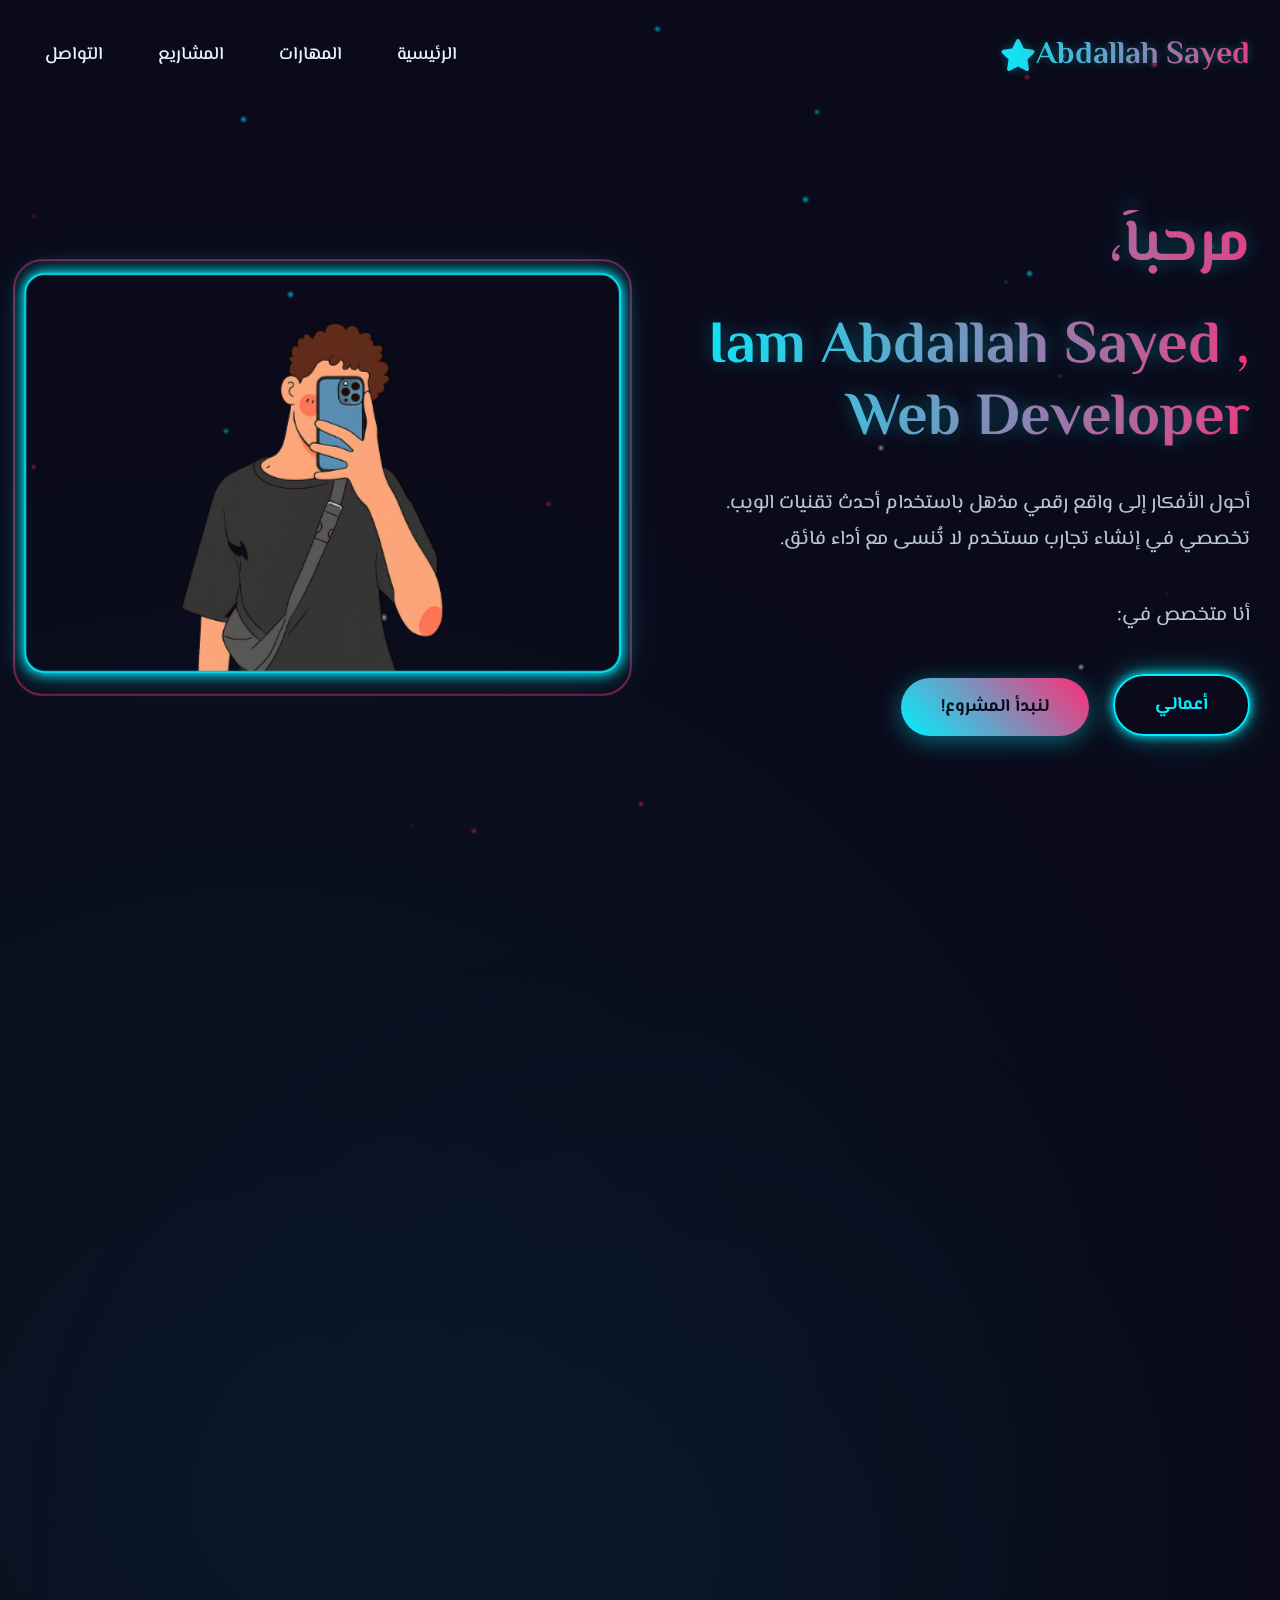
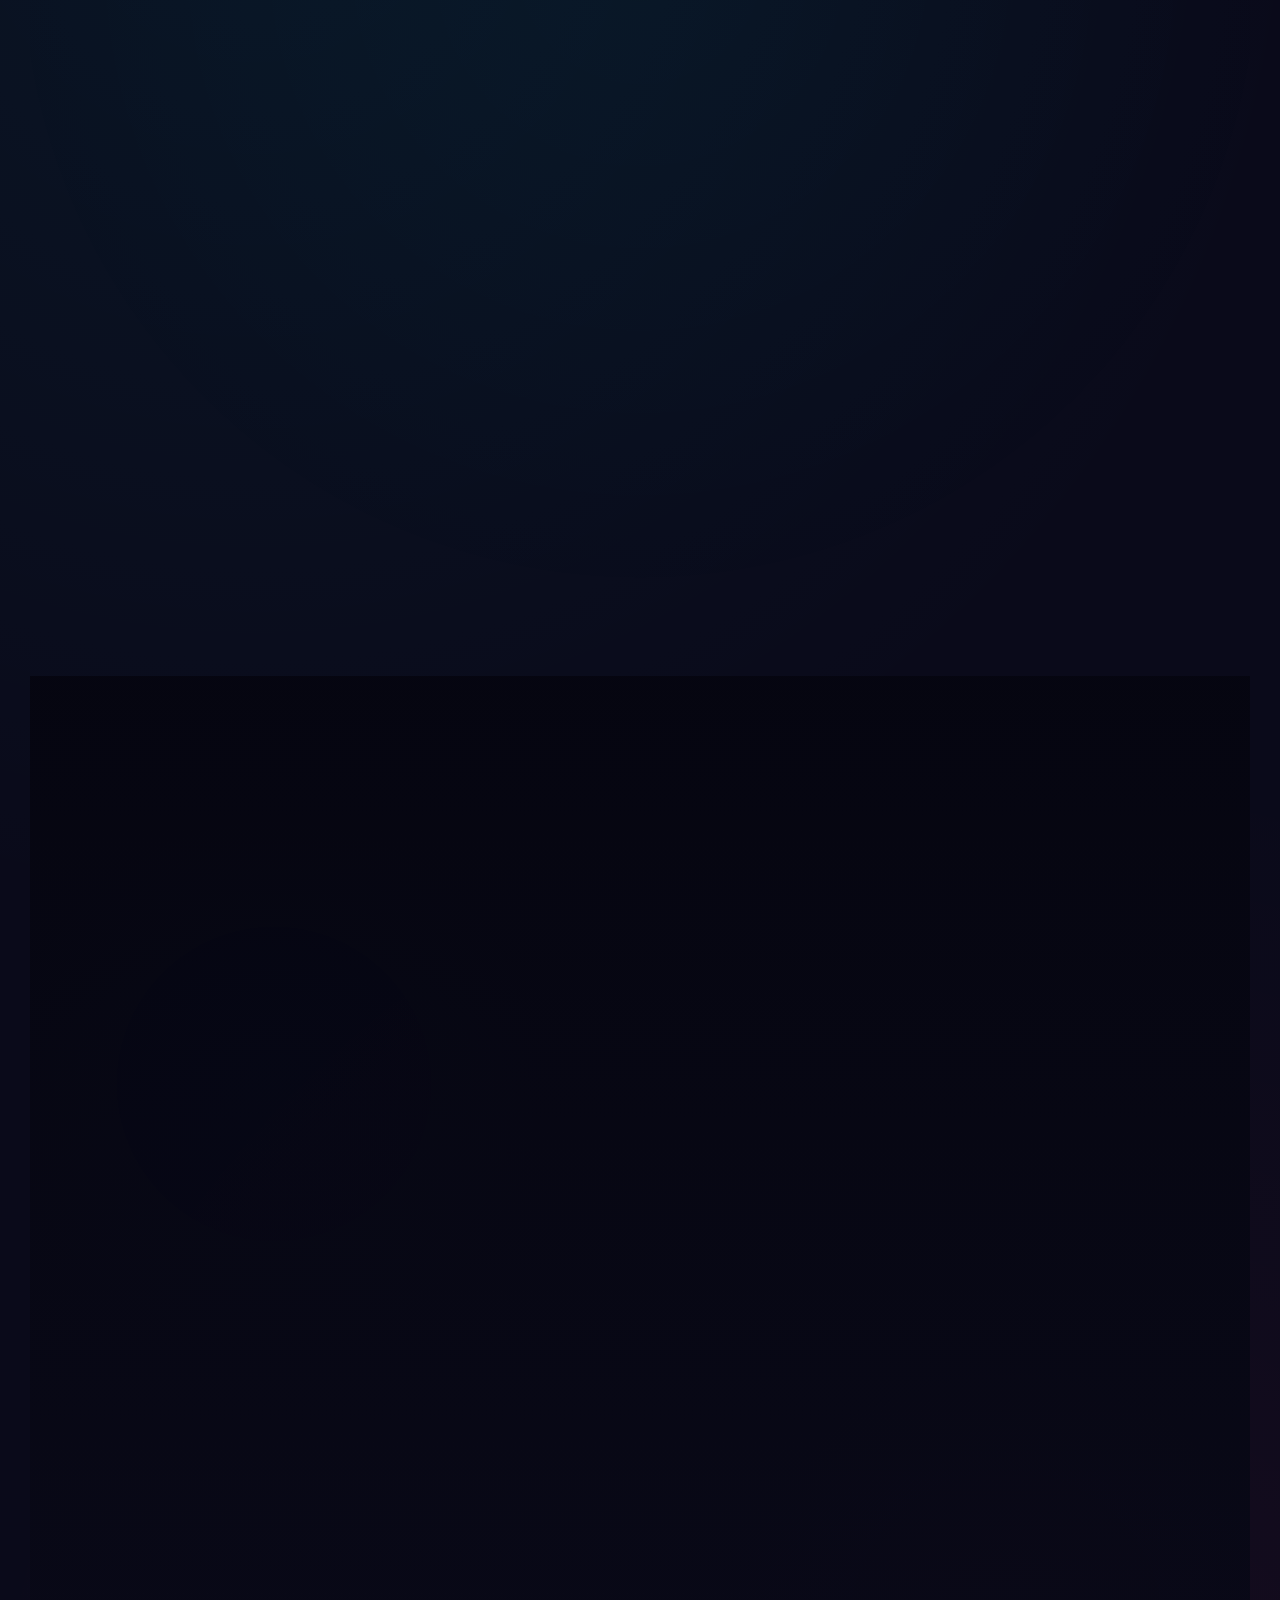
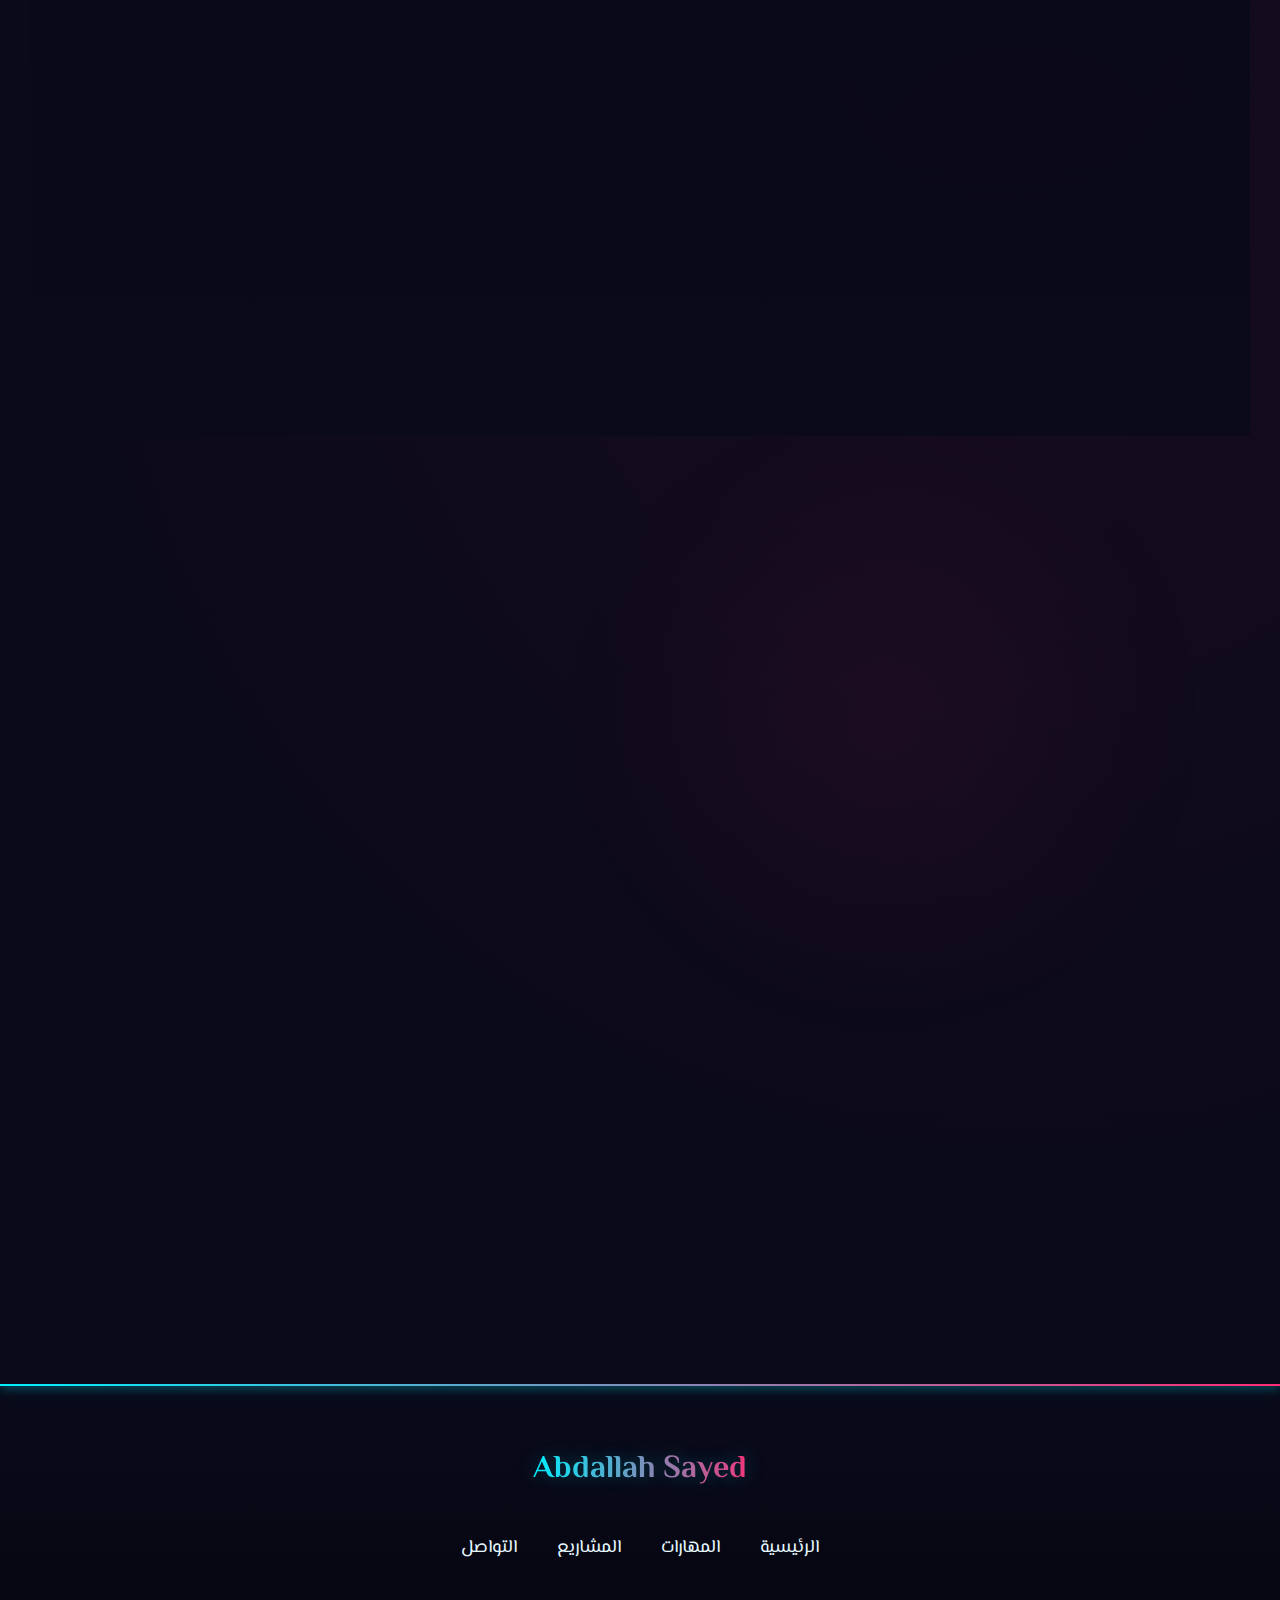
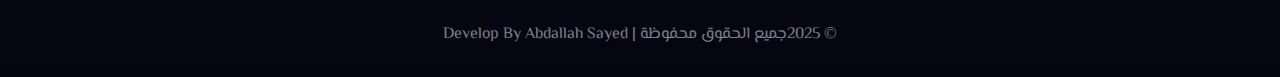
<file: index.html>
<!DOCTYPE html>
<html lang="ar" dir="rtl">
<head>
    <meta charset="UTF-8">
    <meta name="viewport" content="width=device-width, initial-scale=1.0">
    <meta name="description" content="Abdallah Sayed - مطور ويب محترف ومؤسس BodCode، متخصص في تطوير المواقع والتطبيقات باستخدام PHP و MySQL، مع خبرة في تصميم واجهات احترافية وتجربة مستخدم ممتازة.">
    <meta name="keywords" content="Abdallah Sayed, مطور ويب, BodCode, PHP, MySQL, تصميم واجهات, تجربة مستخدم, تطوير مواقع, تطوير تطبيقات">
    <meta name="author" content="Abdallah Sayed">
    <meta name="theme-color" content="#000000">
    <link rel="canonical" href="https://abdallahsayed.com/">
    <title>Profile Abdallah Sayed</title>
    <link rel="shortcut icon" href="assistant/img/20250815_1607_Transparent Background Portrait_remix_01k2pxc3yke5k9dkvbyh6c7ast.png" type="image/x-icon">
    <link rel="stylesheet" href="https://cdnjs.cloudflare.com/ajax/libs/font-awesome/6.4.0/css/all.min.css">
    <link rel="stylesheet" href="assistant/css/style.css">
</head>
<body>
    <!-- أنيميشن الجسيمات الخيالية -->
    <div class="particles" id="particles"></div>
    
    <div class="container">
        <!-- الهيدر -->
        <header>
            <div class="logo">
                <span>Abdallah Sayed</span>
                <i class="fas fa-star"></i>
            </div>
            <nav>
                <ul>
                    <li><a href="#home" class="neon-border">الرئيسية</a></li>
                    <li><a href="#skills" class="neon-border">المهارات</a></li>
                    <li><a href="#projects" class="neon-border">المشاريع</a></li>
                    <li><a href="#contact" class="neon-border">التواصل</a></li>
                </ul>
            </nav>
        </header>
        
        <!-- القسم الرئيسي -->
        <section class="hero" id="home">
            <div class="hero-content animate-on-scroll">
                <h1>مرحباً، </h1>
                <h1>Iam Abdallah Sayed , Web Developer</h1>
                <p>أحول الأفكار إلى واقع رقمي مذهل باستخدام أحدث تقنيات الويب. تخصصي في إنشاء تجارب مستخدم لا تُنسى مع أداء فائق.</p>
                <p>أنا متخصص في: <span class="typing-text" id="typing-text"></span></p>
                <div class="hero-buttons">
                    <a href="#projects" class="btn btn-outline neon-border">أعمالي</a>
                    <a href="#contact" class="btn neon-border">لنبدأ المشروع!</a>
                </div>
            </div>
            <div class="hero-image animate-on-scroll">
                <div class="hero-image-container">
                    <img src="assistant/img/20250815_1607_Transparent Background Portrait_remix_01k2pxc3yke5k9dkvbyh6c7ast.png" alt="صورة المطور الخارق">
                </div>
            </div>
        </section>
        
        <!-- المهارات -->
        <section class="skills" id="skills">
            <div class="section-title animate-on-scroll">
                <h2>قدراتي الخارقة</h2>
            </div>
            <div class="skills-grid">
                <div class="skill-card animate-on-scroll neon-border">
                    <div class="skill-icon">
                        <i class="fab fa-html5"></i>
                    </div>
                    <h3>HTML5 المتقدم</h3>
                    <p>هيكلة متقدمة مع دلالات ممتازة وإمكانية وصول فائقة، مع استخدام أحدث معايير HTML5.</p>
                </div>
                <div class="skill-card animate-on-scroll neon-border">
                    <div class="skill-icon">
                        <i class="fab fa-css3-alt"></i>
                    </div>
                    <h3>CSS3 السحري</h3>
                    <p>تحريك وتصميم متقدم باستخدام CSS3، Flexbox، Grid، Transformations و Animations.</p>
                </div>
                <div class="skill-card animate-on-scroll neon-border">
                    <div class="skill-icon">
                        <i class="fab fa-js"></i>
                    </div>
                    <h3>JavaScript الخارق</h3>
                    <p>تفاعلات معقدة وتطبيقات ديناميكية باستخدام JavaScript الحديث و APIs.</p>
                </div>
                <div class="skill-card animate-on-scroll neon-border">
                    <div class="skill-icon">
                        <i class="fab fa-php"></i>
                    </div>
                    <h3>php</h3>
                    <p>تطوير ذكي وفعّال مع كتابة نظيفة وأداء مستقر، وفق أحدث إصدارات ومعايير PHP.</p>
                </div>
                <div class="skill-card animate-on-scroll neon-border">
                    <div class="skill-icon">
                        <i class="fas fa-database"></i>

                    </div>
                    <h3> My SQL</h3>
                    <p>تخزين ذكي واستعلامات سريعة مع أحدث تقنيات MySQL.</p>
                </div>
                <div class="skill-card animate-on-scroll neon-border">
                    <div class="skill-icon">
                        <i class="fas fa-rocket"></i>
                    </div>
                    <h3>أداء فائق</h3>
                    <p>تحسين أداء المواقع لتحميل فائق السرعة وتجربة مستخدم سلسة.</p>
                </div>
                <div class="skill-card animate-on-scroll neon-border">
                    <div class="skill-icon">
                        <i class="fas fa-mobile-alt"></i>
                    </div>
                    <h3>متجاوب بذكاء</h3>
                    <p>تصميم متجاوب يعمل بكفاءة على جميع الأجهزة من الهواتف إلى الشاشات الكبيرة.</p>
                </div>
                <div class="skill-card animate-on-scroll neon-border">
                    <div class="skill-icon">
                        <i class="fas fa-magic"></i>
                    </div>
                    <h3>واجهات ساحرة</h3>
                    <p>تصميم واجهات مستخدم جذابة مع تأثيرات بصرية مذهلة وحركات سلسة.</p>
                </div>
            </div>
        </section>
        
        <!-- المشاريع -->
        <section class="projects" id="projects">
            <div class="section-title animate-on-scroll">
                <h2>إبداعاتي</h2>
            </div>
            <div class="projects-grid">
                <div class="project-card animate-on-scroll neon-border">
                    <div class="project-image">
                        <img src="assistant/img/Edu.png" alt="مشروع 1">
                    </div>
                    <div class="project-content">
                        <h3>منصة تعليمية تفاعلية</h3>
                        <p>منصة تعليمية متكاملة مع دروس تفاعلية واختبارات حية وتتبع التقدم.</p>
                        <!-- <div class="project-tags">
                            <span class="project-tag">HTML5</span>
                            <span class="project-tag">CSS3</span>
                            <span class="project-tag">JavaScript</span>
                            <span class="project-tag">API</span>
                        </div> -->
                        <div class="project-links">
                            <a href="https://e-learning-platform-murex.vercel.app/"><i class="fas fa-external-link-alt"></i> عرض حي</a>
                            <!-- <a href="#"><i class="fab fa-github"></i> الكود</a> -->
                        </div>
                    </div>
                </div>
                <div class="project-card animate-on-scroll neon-border">
                    <div class="project-image">
                        <img src="assistant/img/bodcode.png" alt="مشروع 2">
                    </div>
                    <div class="project-content">
                        <h3>موقع شركه BodCode</h3>
                        <p>BodCode هي شركة برمجة وحلول تقنية متكاملة، متخصصة في تطوير المواقع والتطبيقات، تصميم واجهات مستخدم عصرية، وبناء أنظمة ويب آمنة وقابلة للتوسع.</p>
                        <!-- <div class="project-tags">
                            <span class="project-tag">React</span>
                            <span class="project-tag">Node.js</span>
                            <span class="project-tag">MongoDB</span>
                            <span class="project-tag">Payment</span>
                        </div> -->
                        <div class="project-links">
                            <a href="https://bod-code66.vercel.app/"><i class="fas fa-external-link-alt"></i> عرض حي</a>
                            <!-- <a href="#"><i class="fab fa-github"></i> الكود</a> -->
                        </div>
                    </div>
                </div>
                <div class="project-card animate-on-scroll neon-border">
                    <div class="project-image">
                        <img src="assistant/img/dashboard.png" alt="مشروع 3">
                    </div>
                    <div class="project-content">
                        <h3>لوحة تحكم إدارية</h3>
                        <p>لوحة تحكم كاملة مع رسوم بيانية حية وإحصائيات فورية وإدارة محتوى متكاملة.</p>
                        <!-- <div class="project-tags">
                            <span class="project-tag">Vue.js</span>
                            <span class="project-tag">Firebase</span>
                            <span class="project-tag">Charts</span>
                            <span class="project-tag">Dashboard</span>
                        </div> -->
                        <div class="project-links">
                            <a href="404.html"><i class="fas fa-external-link-alt"></i> عرض حي</a>
                            <!-- <a href="#"><i class="fab fa-github"></i> الكود</a> -->
                        </div>
                    </div>
                </div>
            </div>
        </section>
        
        <!-- التواصل -->
        <section class="contact" id="contact">
            <div class="section-title animate-on-scroll">
                <h2>لنعمل معاً</h2>
            </div>
            <div class="contact-container">
                <div class="contact-info animate-on-scroll neon-border">
                    <h3>للتواصل معي </h3>
                    <p>إذا كنت تبحث عن مطور ويب خارق لتحويل أفكارك إلى واقع رقمي مذهل، أنا هنا لمساعدتك. تواصل معي عبر أي من الطرق التالية:</p>
                    <div class="contact-details">
                        <div class="contact-item">
                            <i class="fas fa-envelope"></i>
                            <span>bodcode3@gmail.com</span>
                        </div>
                        <div class="contact-item">
                            <i class="fas fa-phone"></i>
                            <span>+201080493859</span>
                        </div>
                        <div class="contact-item">
                            <i class="fas fa-map-marker-alt"></i>
                            <span>القاهره, مصر</span>
                        </div>
                    </div>
                    <div class="social-links">
                        <a href="https://t.me/Abdallahsvyed"><i class="fab fa-telegram"></i></a>
                        <a href="https://www.facebook.com/profile.php?id=61579002944676"><i class="fab fa-facebook"></i></a>
                        <a href="https://www.instagram.com/bodcode.official?fbclid=IwY2xjawMLUoZleHRuA2FlbQIxMABicmlkETE2aDBzTDJ3dVQxYXJZc3hCAR5MSJKPl2vRghSq3UYSXcXDAHc9Ym5U-_5BSQ07f35qV8-HKfhzwLRRBahTig_aem_pSVZhkTL3tu3FzfQADB6yQ"><i class="fab fa-instagram"></i></a>
                        <a href="https://api.whatsapp.com/send/?phone=201080493859&text=%D9%85%D8%B1%D8%AD%D8%A8%D8%A7+%D8%A3%D8%B1%D9%8A%D8%AF+%D8%A7%D9%84%D8%A7%D8%B3%D8%AA%D9%81%D8%B3%D8%A7%D8%B1&type=phone_number&app_absent=0"><i class="fab fa-whatsapp"></i></a>
                    </div>
                </div>
                <!-- <div class="contact-form animate-on-scroll neon-border">
                    <form>
                        <div class="form-group">
                            <label for="name">اسمك الكريم</label>
                            <input type="text" id="name" required>
                        </div>
                        <div class="form-group">
                            <label for="email">بريدك الإلكتروني</label>
                            <input type="email" id="email" required>
                        </div>
                        <div class="form-group">
                            <label for="subject">موضوع الرسالة</label>
                            <input type="text" id="subject" required>
                        </div>
                        <div class="form-group">
                            <label for="message">تفاصيل المشروع</label>
                            <textarea id="message" required></textarea>
                        </div>
                        <button type="submit" class="btn neon-border">إرسال الرسالة <i class="fas fa-paper-plane"></i></button>
                    </form> -->
                </div>
            </div>
        </section>
    </div>
    
    <!-- الفوتر -->
    <footer>
        <div class="container">
            <div class="footer-content">
                <div class="footer-logo">Abdallah Sayed</div>
                <div class="footer-links">
                    <a href="#home">الرئيسية</a>
                    <a href="#skills">المهارات</a>
                    <a href="#projects">المشاريع</a>
                    <a href="#contact">التواصل</a>
                </div>
                <div class="copyright">© 2025جميع الحقوق محفوظة | Develop By Abdallah Sayed</div>
            </div>
        </div>
    </footer>
    
    <script src="assistant/js/main.js"></script>
</body>
</html>
</file>
<file: assistant/css/style.css>
@import url('https://fonts.googleapis.com/css2?family=El+Messiri:wght@400;500;600;700&display=swap');
        
        :root {
            --primary: #00f0ff;
            --secondary: #ff2d75;
            --dark: #0a0a1a;
            --darker: #050510;
            --light: #e6f7ff;
            --neon: #00f0ff;
            --neon-shadow: 0 0 10px #00f0ff, 0 0 20px #00f0ff66, 0 0 40px #00f0ff33;
        }
        
        * {
            margin: 0;
            padding: 0;
            box-sizing: border-box;
            font-family: 'El Messiri', sans-serif;
        }
        
        body {
            background-color: var(--dark);
            color: var(--light);
            overflow-x: hidden;
            background-image: 
                radial-gradient(circle at 20% 30%, rgba(0, 240, 255, 0.05) 0%, transparent 30%),
                radial-gradient(circle at 80% 70%, rgba(255, 45, 117, 0.05) 0%, transparent 30%);
        }
        
        .container {
            max-width: 1400px;
            margin: 0 auto;
            padding: 0 30px;
        }
        
        /* أنيميشن الخلفية الخيالية */
        .particles {
            position: fixed;
            top: 0;
            left: 0;
            width: 100%;
            height: 100%;
            z-index: -1;
            overflow: hidden;
        }
        
        .particle {
            position: absolute;
            background: var(--neon);
            border-radius: 50%;
            filter: blur(1px);
            animation: float-particle infinite linear;
            opacity: 0.6;
        }
        
        @keyframes float-particle {
            0% {
                transform: translateY(0) translateX(0);
                opacity: 0;
            }
            10% {
                opacity: 0.6;
            }
            90% {
                opacity: 0.6;
            }
            100% {
                transform: translateY(-100vh) translateX(100px);
                opacity: 0;
            }
        }
        
        /* الهيدر الخيالي */
        header {
            display: flex;
            justify-content: space-between;
            align-items: center;
            padding: 30px 0;
            position: relative;
            z-index: 100;
        }
        
        .logo {
            font-size: 32px;
            font-weight: 700;
            background: linear-gradient(90deg, var(--primary), var(--secondary));
            -webkit-background-clip: text;
            background-clip: text;
            color: transparent;
            display: flex;
            align-items: center;
            text-shadow: 0 0 10px rgba(0, 240, 255, 0.3);
            animation: logo-glow 3s infinite alternate;
        }
        
        @keyframes logo-glow {
            0% {
                text-shadow: 0 0 10px rgba(0, 240, 255, 0.3);
            }
            100% {
                text-shadow: 0 0 20px rgba(0, 240, 255, 0.6), 0 0 30px rgba(255, 45, 117, 0.3);
            }
        }
        
        .logo i {
            margin-left: 15px;
            animation: pulse 2s infinite, rotate 10s infinite linear;
        }
        
        @keyframes pulse {
            0%, 100% {
                transform: scale(1);
            }
            50% {
                transform: scale(1.3);
            }
        }
        
        @keyframes rotate {
            0% {
                transform: rotate(0deg);
            }
            100% {
                transform: rotate(360deg);
            }
        }
        
        nav ul {
            display: flex;
            list-style: none;
        }
        
        nav ul li {
            margin-right: 25px;
            position: relative;
        }
        
        nav ul li a {
            text-decoration: none;
            color: var(--light);
            font-weight: 500;
            font-size: 18px;
            padding: 10px 15px;
            position: relative;
            transition: all 0.3s;
            z-index: 1;
        }
        
        nav ul li a:hover {
            color: var(--neon);
        }
        
        nav ul li a::before {
            content: '';
            position: absolute;
            bottom: 0;
            right: 0;
            width: 0;
            height: 100%;
            background: rgba(0, 240, 255, 0.1);
            border-radius: 30px;
            transition: all 0.3s;
            z-index: -1;
        }
        
        nav ul li a:hover::before {
            width: 100%;
            right: auto;
            left: 0;
        }
        
        /* القسم الرئيسي الخيالي */
        .hero {
            display: flex;
            align-items: center;
            justify-content: space-between;
            padding: 100px 0;
            position: relative;
            min-height: 80vh;
        }
        
        .hero-content {
            flex: 1;
            padding-left: 50px;
            position: relative;
            z-index: 2;
        }
        
        .hero-image {
            flex: 1;
            position: relative;
            text-align: center;
            perspective: 1000px;
        }
        
        .hero-image-container {
            position: relative;
            display: inline-block;
            transform-style: preserve-3d;
            animation: float-3d 8s ease-in-out infinite;
        }
        
        @keyframes float-3d {
            0%, 100% {
                transform: translateY(0) rotateX(0) rotateY(0);
            }
            50% {
                transform: translateY(-30px) rotateX(5deg) rotateY(5deg);
            }
        }
        
        .hero-image-container img {
            max-width: 100%;
            border-radius: 20px;
            box-shadow: var(--neon-shadow);
            border: 2px solid var(--neon);
            transform: translateZ(20px);
            transition: all 0.5s;
        }
        
        .hero-image-container::before {
            content: '';
            position: absolute;
            top: -20px;
            left: -20px;
            right: -20px;
            bottom: -20px;
            border: 2px solid var(--secondary);
            border-radius: 30px;
            opacity: 0.5;
            animation: border-pulse 4s infinite alternate;
            transform: translateZ(-10px);
        }
        
        @keyframes border-pulse {
            0% {
                opacity: 0.3;
                transform: translateZ(-10px) scale(1);
            }
            100% {
                opacity: 0.7;
                transform: translateZ(-10px) scale(1.05);
            }
        }
        
        .hero h1 {
            font-size: 60px;
            margin-bottom: 30px;
            line-height: 1.2;
            background: linear-gradient(90deg, var(--primary), var(--secondary));
            -webkit-background-clip: text;
            background-clip: text;
            color: transparent;
            text-shadow: 0 0 20px rgba(0, 240, 255, 0.3);
        }
        
        .hero h1 span {
            display: inline-block;
            animation: text-float 3s ease-in-out infinite;
        }
        
        @keyframes text-float {
            0%, 100% {
                transform: translateY(0);
            }
            50% {
                transform: translateY(-10px);
            }
        }
        
        .hero p {
            font-size: 20px;
            line-height: 1.8;
            margin-bottom: 40px;
            color: rgba(230, 247, 255, 0.8);
            max-width: 600px;
        }
        
        .typing-text {
            color: var(--neon);
            font-weight: bold;
            border-right: 2px solid var(--neon);
            animation: blink 0.7s infinite;
            display: inline-block;
        }
        
        @keyframes blink {
            0%, 100% {
                border-color: transparent;
            }
            50% {
                border-color: var(--neon);
            }
        }
        
        .btn {
            display: inline-block;
            padding: 15px 40px;
            background: linear-gradient(45deg, var(--primary), var(--secondary));
            color: var(--dark);
            border-radius: 50px;
            text-decoration: none;
            font-weight: 700;
            font-size: 18px;
            transition: all 0.3s;
            border: none;
            box-shadow: 0 5px 25px rgba(0, 240, 255, 0.4);
            position: relative;
            overflow: hidden;
            z-index: 1;
        }
        
        .btn:hover {
            transform: translateY(-5px);
            box-shadow: 0 10px 35px rgba(0, 240, 255, 0.6);
        }
        
        .btn::before {
            content: '';
            position: absolute;
            top: 0;
            left: 0;
            width: 100%;
            height: 100%;
            background: linear-gradient(45deg, var(--secondary), var(--primary));
            opacity: 0;
            transition: opacity 0.3s;
            z-index: -1;
        }
        
        .btn:hover::before {
            opacity: 1;
        }
        
        .btn-outline {
            background: transparent;
            color: var(--neon);
            border: 2px solid var(--neon);
            box-shadow: var(--neon-shadow);
            margin-left: 20px;
        }
        
        .btn-outline:hover {
            background: rgba(0, 240, 255, 0.1);
        }
        
        /* المهارات الخيالية */
        .skills {
            padding: 120px 0;
            position: relative;
            overflow: hidden;
        }
        
        .skills::before {
            content: '';
            position: absolute;
            top: 0;
            left: 0;
            width: 100%;
            height: 100%;
            background: radial-gradient(circle at center, rgba(0, 240, 255, 0.03) 0%, transparent 70%);
            z-index: -1;
        }
        
        .section-title {
            text-align: center;
            margin-bottom: 80px;
            position: relative;
        }
        
        .section-title h2 {
            font-size: 48px;
            display: inline-block;
            position: relative;
            background: linear-gradient(90deg, var(--primary), var(--secondary));
            -webkit-background-clip: text;
            background-clip: text;
            color: transparent;
        }
        
        .section-title h2::after {
            content: '';
            position: absolute;
            bottom: -15px;
            left: 50%;
            transform: translateX(-50%);
            width: 100px;
            height: 4px;
            background: linear-gradient(90deg, var(--primary), var(--secondary));
            border-radius: 2px;
            box-shadow: var(--neon-shadow);
        }
        
        .skills-grid {
            display: grid;
            grid-template-columns: repeat(auto-fill, minmax(300px, 1fr));
            gap: 40px;
        }
        
        .skill-card {
            background: rgba(10, 10, 26, 0.7);
            border-radius: 20px;
            padding: 40px 30px;
            text-align: center;
            box-shadow: 0 10px 30px rgba(0, 0, 0, 0.3);
            transition: all 0.5s;
            position: relative;
            overflow: hidden;
            border: 1px solid rgba(0, 240, 255, 0.1);
            backdrop-filter: blur(10px);
        }
        
        .skill-card:hover {
            transform: translateY(-10px) scale(1.03);
            box-shadow: 0 15px 40px rgba(0, 240, 255, 0.2);
            border-color: rgba(0, 240, 255, 0.3);
        }
        
        .skill-card::before {
            content: '';
            position: absolute;
            top: 0;
            left: 0;
            width: 100%;
            height: 5px;
            background: linear-gradient(90deg, var(--primary), var(--secondary));
        }
        
        .skill-icon {
            font-size: 60px;
            margin-bottom: 25px;
            background: linear-gradient(45deg, var(--primary), var(--secondary));
            -webkit-background-clip: text;
            background-clip: text;
            color: transparent;
        }
        
        .skill-card h3 {
            font-size: 26px;
            margin-bottom: 20px;
            color: var(--light);
        }
        
        .skill-card p {
            color: rgba(230, 247, 255, 0.7);
            line-height: 1.8;
            font-size: 16px;
        }
        
        /* المشاريع الخيالية */
        .projects {
            padding: 120px 0;
            background: linear-gradient(to bottom, rgba(5, 5, 16, 0.9), rgba(10, 10, 26, 0.9));
            position: relative;
        }
        
        .projects::before {
            content: '';
            position: absolute;
            top: 0;
            left: 0;
            width: 100%;
            height: 100%;
            background-image: 
                radial-gradient(circle at 20% 30%, rgba(0, 240, 255, 0.05) 0%, transparent 20%),
                radial-gradient(circle at 80% 70%, rgba(255, 45, 117, 0.05) 0%, transparent 20%);
            z-index: -1;
        }
        
        .projects-grid {
            display: grid;
            grid-template-columns: repeat(auto-fill, minmax(400px, 1fr));
            gap: 40px;
        }
        
        .project-card {
            background: rgba(10, 10, 26, 0.7);
            border-radius: 20px;
            overflow: hidden;
            box-shadow: 0 10px 30px rgba(0, 0, 0, 0.3);
            transition: all 0.5s;
            position: relative;
            border: 1px solid rgba(0, 240, 255, 0.1);
            backdrop-filter: blur(5px);
        }
        
        .project-card:hover {
            transform: translateY(-10px) scale(1.02);
            box-shadow: 0 20px 50px rgba(0, 240, 255, 0.2);
            border-color: rgba(0, 240, 255, 0.3);
        }
        
        .project-image {
            height: 250px;
            overflow: hidden;
            position: relative;
        }
        
        .project-image img {
            width: 100%;
            height: 100%;
            object-fit: cover;
            transition: transform 0.8s;
        }
        
        .project-card:hover .project-image img {
            transform: scale(1.1);
        }
        
        .project-image::after {
            content: '';
            position: absolute;
            top: 0;
            left: 0;
            width: 100%;
            height: 100%;
            background: linear-gradient(to bottom, transparent 60%, rgba(10, 10, 26, 0.9));
        }
        
        .project-content {
            padding: 30px;
        }
        
        .project-content h3 {
            font-size: 26px;
            margin-bottom: 15px;
            color: var(--light);
        }
        
        .project-content p {
            color: rgba(230, 247, 255, 0.7);
            margin-bottom: 25px;
            line-height: 1.8;
            font-size: 16px;
        }
        
        .project-tags {
            display: flex;
            flex-wrap: wrap;
            margin-bottom: 25px;
        }
        
        .project-tag {
            background: rgba(0, 240, 255, 0.1);
            color: var(--neon);
            padding: 8px 20px;
            border-radius: 50px;
            font-size: 14px;
            margin-left: 10px;
            margin-bottom: 10px;
            border: 1px solid rgba(0, 240, 255, 0.3);
        }
        
        .project-links a {
            display: inline-flex;
            align-items: center;
            margin-left: 20px;
            color: var(--neon);
            text-decoration: none;
            font-weight: 500;
            transition: all 0.3s;
            font-size: 16px;
        }
        
        .project-links a:hover {
            color: var(--secondary);
            transform: translateX(5px);
        }
        
        .project-links a i {
            margin-left: 8px;
        }
        
        /* التواصل الخيالي */
        .contact {
            padding: 120px 0;
            position: relative;
        }
        
        .contact::before {
            content: '';
            position: absolute;
            top: 0;
            left: 0;
            width: 100%;
            height: 100%;
            background: radial-gradient(circle at 70% 30%, rgba(255, 45, 117, 0.05) 0%, transparent 30%);
            z-index: -1;
        }
        
        .contact-container {
            display: flex;
            gap: 60px;
        }
        
        .contact-info {
            flex: 1;
            padding: 40px;
            background: rgba(10, 10, 26, 0.7);
            border-radius: 20px;
            box-shadow: 0 10px 30px rgba(0, 0, 0, 0.3);
            border: 1px solid rgba(255, 45, 117, 0.1);
            backdrop-filter: blur(5px);
        }
        
        .contact-form {
            flex: 1;
            padding: 40px;
            background: rgba(10, 10, 26, 0.7);
            border-radius: 20px;
            box-shadow: 0 10px 30px rgba(0, 0, 0, 0.3);
            border: 1px solid rgba(0, 240, 255, 0.1);
            backdrop-filter: blur(5px);
        }
        
        .contact-info h3 {
            font-size: 32px;
            margin-bottom: 30px;
            background: linear-gradient(90deg, var(--secondary), var(--primary));
            -webkit-background-clip: text;
            background-clip: text;
            color: transparent;
        }
        
        .contact-info p {
            color: rgba(230, 247, 255, 0.7);
            line-height: 1.8;
            margin-bottom: 40px;
            font-size: 17px;
        }
        
        .contact-details {
            margin-bottom: 40px;
        }
        
        .contact-item {
            display: flex;
            align-items: center;
            margin-bottom: 25px;
        }
        
        .contact-item i {
            width: 60px;
            height: 60px;
            background: rgba(0, 240, 255, 0.1);
            color: var(--neon);
            border-radius: 50%;
            display: flex;
            align-items: center;
            justify-content: center;
            font-size: 24px;
            margin-left: 20px;
            border: 1px solid rgba(0, 240, 255, 0.3);
            box-shadow: var(--neon-shadow);
        }
        
        .contact-item span {
            font-size: 18px;
            color: var(--light);
        }
        
        .social-links {
            display: flex;
        }
        
        .social-links a {
            display: flex;
            align-items: center;
            justify-content: center;
            width: 50px;
            height: 50px;
            background: rgba(0, 240, 255, 0.1);
            color: var(--neon);
            border-radius: 50%;
            margin-left: 15px;
            transition: all 0.3s;
            font-size: 20px;
            border: 1px solid rgba(0, 240, 255, 0.3);
        }
        
        .social-links a:hover {
            background: var(--neon);
            color: var(--dark);
            transform: translateY(-5px) scale(1.1);
            box-shadow: var(--neon-shadow);
        }
        
        .form-group {
            margin-bottom: 25px;
        }
        
        .form-group label {
            display: block;
            margin-bottom: 12px;
            font-weight: 500;
            color: var(--light);
            font-size: 18px;
        }
        
        .form-group input,
        .form-group textarea {
            width: 100%;
            padding: 15px 20px;
            background: rgba(0, 240, 255, 0.05);
            border: 1px solid rgba(0, 240, 255, 0.3);
            border-radius: 10px;
            font-size: 16px;
            transition: all 0.3s;
            color: var(--light);
        }
        
        .form-group input:focus,
        .form-group textarea:focus {
            border-color: var(--neon);
            outline: none;
            box-shadow: var(--neon-shadow);
            background: rgba(0, 240, 255, 0.1);
        }
        
        .form-group textarea {
            min-height: 150px;
            resize: vertical;
        }
        
        /* الفوتر الخيالي */
        footer {
            background: linear-gradient(to top, #050510, #0a0a1a);
            padding: 60px 0 30px;
            text-align: center;
            position: relative;
            overflow: hidden;
        }
        
        footer::before {
            content: '';
            position: absolute;
            top: 0;
            left: 0;
            width: 100%;
            height: 2px;
            background: linear-gradient(90deg, var(--primary), var(--secondary));
            box-shadow: var(--neon-shadow);
        }
        
        .footer-content {
            display: flex;
            flex-direction: column;
            align-items: center;
        }
        
        .footer-logo {
            font-size: 32px;
            font-weight: 700;
            margin-bottom: 30px;
            background: linear-gradient(90deg, var(--primary), var(--secondary));
            -webkit-background-clip: text;
            background-clip: text;
            color: transparent;
            text-shadow: 0 0 20px rgba(0, 240, 255, 0.3);
        }
        
        .footer-links {
            display: flex;
            margin-bottom: 30px;
            flex-wrap: wrap;
            justify-content: center;
        }
        
        .footer-links a {
            color: var(--light);
            text-decoration: none;
            margin: 0 20px;
            font-size: 18px;
            transition: all 0.3s;
            position: relative;
            padding: 10px 0;
        }
        
        .footer-links a:hover {
            color: var(--neon);
        }
        
        .footer-links a::after {
            content: '';
            position: absolute;
            bottom: 0;
            right: 0;
            width: 0;
            height: 2px;
            background: var(--neon);
            transition: width 0.3s;
        }
        
        .footer-links a:hover::after {
            width: 100%;
            right: auto;
            left: 0;
        }
        
        .copyright {
            color: rgba(230, 247, 255, 0.5);
            font-size: 16px;
            margin-top: 20px;
        }
        
        /* تأثيرات الحركة */
        .animate-on-scroll {
            opacity: 0;
            transform: translateY(50px);
            transition: all 0.8s cubic-bezier(0.165, 0.84, 0.44, 1);
        }
        
        .animate-on-scroll.visible {
            opacity: 1;
            transform: translateY(0);
        }
        
        /* تأثيرات خاصة */
        .glow-text {
            text-shadow: 0 0 10px currentColor;
        }
        
        .neon-border {
            position: relative;
        }
        
        .neon-border::after {
            content: '';
            position: absolute;
            top: -2px;
            left: -2px;
            right: -2px;
            bottom: -2px;
            border: 2px solid var(--neon);
            border-radius: inherit;
            z-index: -1;
            opacity: 0;
            transition: opacity 0.3s;
        }
        
        .neon-border:hover::after {
            opacity: 1;
            animation: neon-pulse 1.5s infinite alternate;
        }
        
        @keyframes neon-pulse {
            0% {
                box-shadow: 0 0 5px var(--neon), inset 0 0 5px var(--neon);
            }
            100% {
                box-shadow: 0 0 20px var(--neon), inset 0 0 10px var(--neon);
            }
        }
        
        /* تصميم متجاوب */
        @media (max-width: 1200px) {
            .hero h1 {
                font-size: 50px;
            }
            
            .projects-grid {
                grid-template-columns: repeat(auto-fill, minmax(350px, 1fr));
            }
        }
        
        @media (max-width: 992px) {
            .hero {
                flex-direction: column-reverse;
                text-align: center;
                padding: 80px 0;
            }
            
            .hero-content {
                padding-left: 0;
                margin-top: 50px;
            }
            
            .hero-buttons {
                display: flex;
                justify-content: center;
            }
            
            .contact-container {
                flex-direction: column;
            }
            
            .contact-info, .contact-form {
                width: 100%;
            }
        }
        
        @media (max-width: 768px) {
            header {
                flex-direction: column;
            }
            
            .logo {
                margin-bottom: 30px;
            }
            
            nav ul {
                flex-wrap: wrap;
                justify-content: center;
            }
            
            nav ul li {
                margin: 0 15px 15px 0;
            }
            
            .hero h1 {
                font-size: 40px;
            }
            
            .hero p {
                font-size: 18px;
            }
            
            .projects-grid {
                grid-template-columns: 1fr;
            }
            
            .btn {
                padding: 12px 30px;
                font-size: 16px;
            }
        }
        
        @media (max-width: 576px) {
            .hero h1 {
                font-size: 32px;
            }
            
            .hero-buttons {
                flex-direction: column;
                align-items: center;
            }
            
            .btn-outline {
                margin-left: 0;
                margin-top: 15px;
            }
            
            .section-title h2 {
                font-size: 36px;
            }
            
            .contact-info, .contact-form {
                padding: 30px 20px;
            }
            
            .contact-item i {
                width: 50px;
                height: 50px;
                font-size: 20px;
                margin-left: 15px;
            }
            
            .contact-item span {
                font-size: 16px;
            }
        }
</file>
